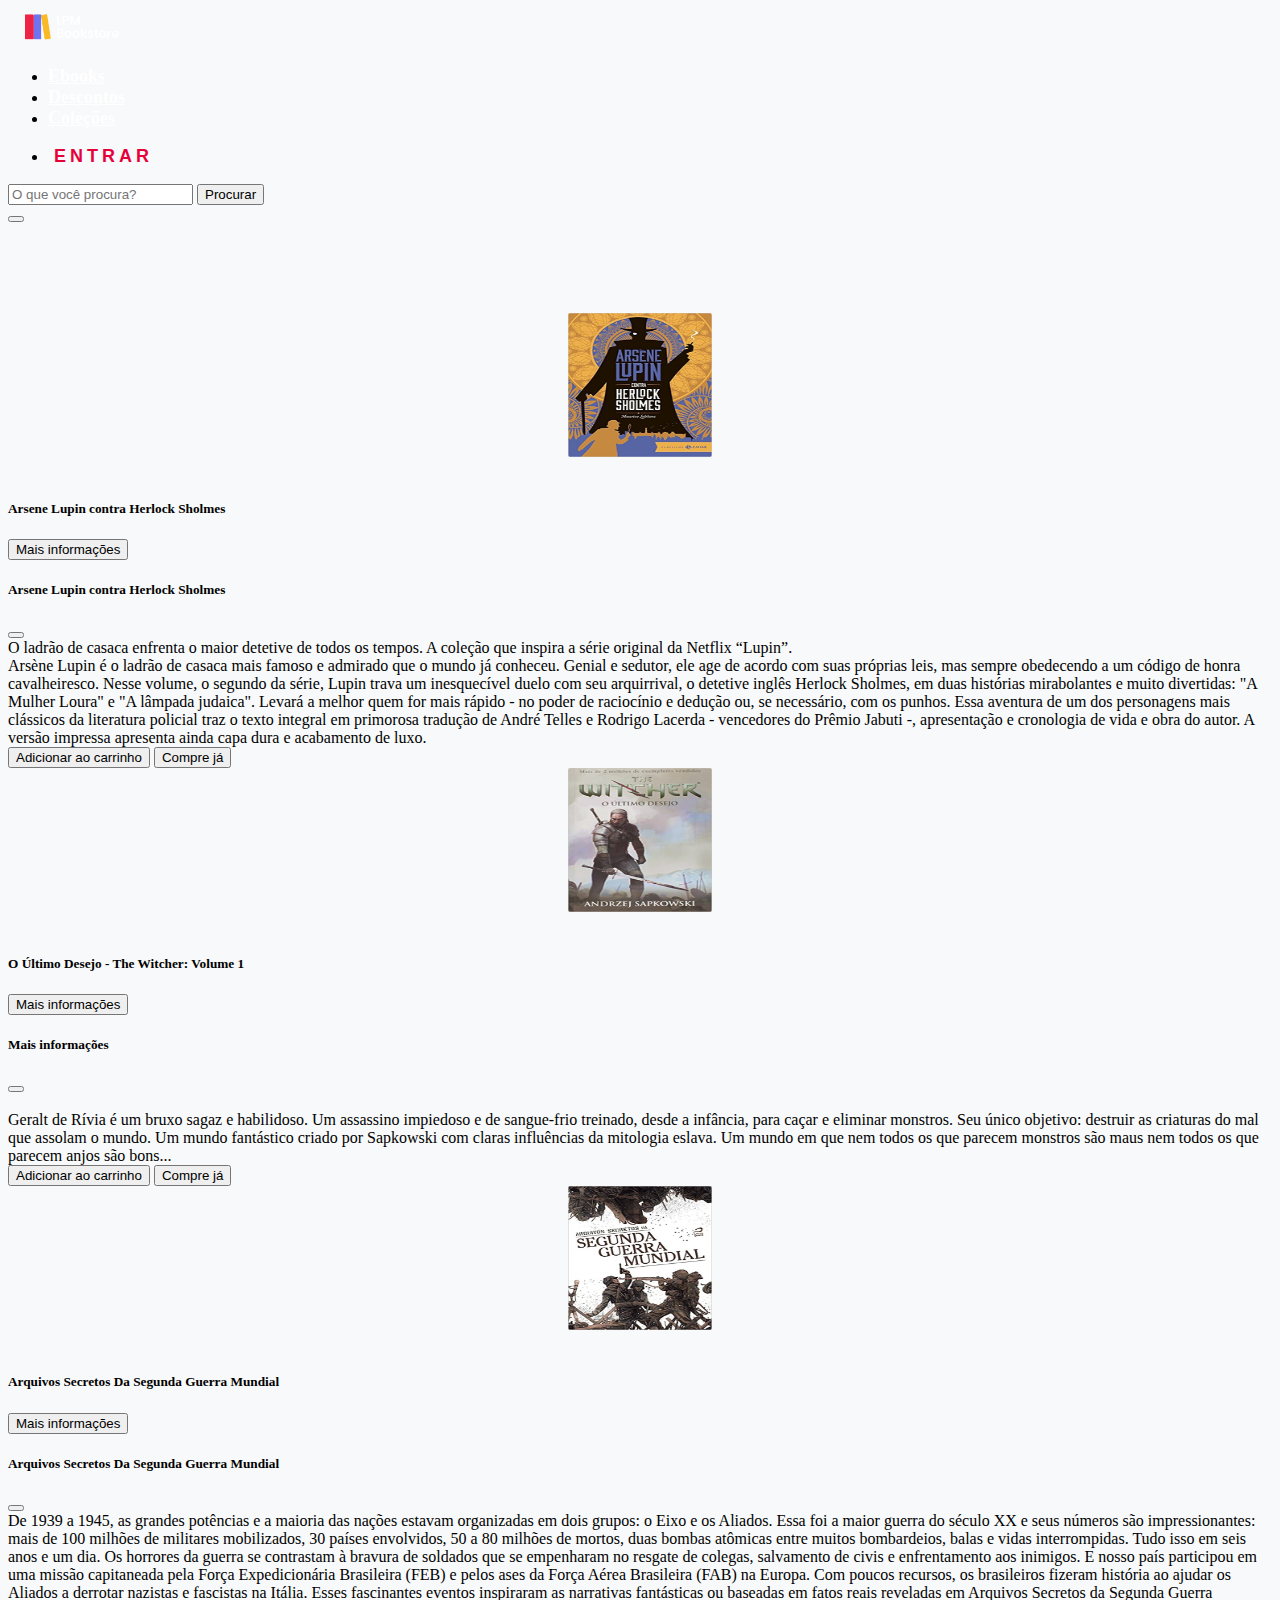
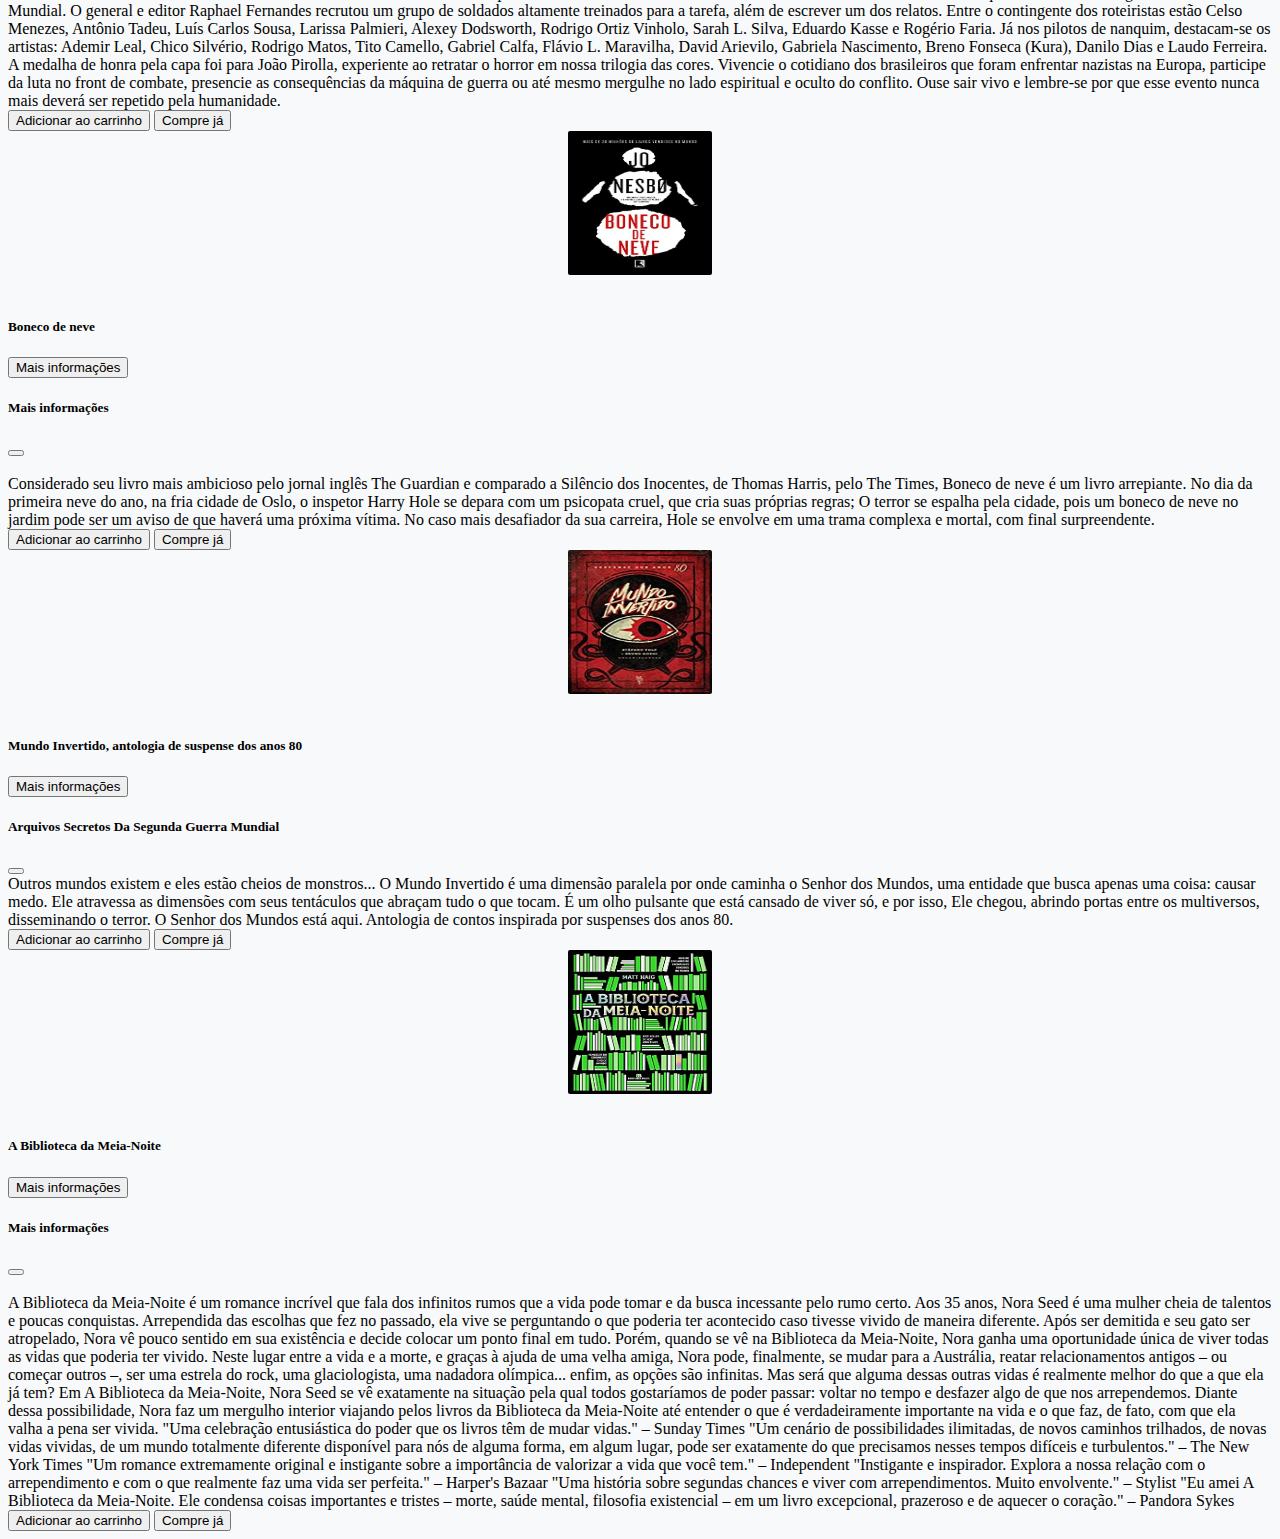
<file: index2.html>
<!DOCTYPE html>
<html lang="en">

<head>
  <meta charset="UTF-8">
  <meta http-equiv="X-UA-Compatible" content="IE=edge">
  <meta name="viewport" content="width=device-width, initial-scale=1.0">
  <link href="https://cdn.jsdelivr.net/npm/bootstrap@5.2.1/dist/css/bootstrap.min.css" rel="stylesheet" integrity="sha384-iYQeCzEYFbKjA/T2uDLTpkwGzCiq6soy8tYaI1GyVh/UjpbCx/TYkiZhlZB6+fzT" crossorigin="anonymous">
    <!-- JavaScript Bundle with Popper -->
<script src="https://cdn.jsdelivr.net/npm/bootstrap@5.2.1/dist/js/bootstrap.bundle.min.js" integrity="sha384-u1OknCvxWvY5kfmNBILK2hRnQC3Pr17a+RTT6rIHI7NnikvbZlHgTPOOmMi466C8" crossorigin="anonymous"></script>
  <link rel="stylesheet" href="cor.css">
  <title>Document</title>
</head>

<body bgcolor="#f8f9fa">
  <div class="header">
    <div class="container-fixed">
      <nav class="navbar navbar-expand-lg justify-content-between navbar navbar-dark col-12 navbar-expand-lg bg-dark"
        style="z-index: 999;">
        <div class="container-fluid col-11 m-auto">
          <a href="index.html"><img class="imgLogo navbar-brand" src="LPM (3).png" alt=""></a>
          
          <div class="collapse navbar-collapse" id="navbarSupportedContent">
            <div class="nav">
              <ul class="navbar-nav">
                <li class="nav-item">
                  <a class="nav-link" aria-current="page" href="index2.html">Ebooks</a>
                </li>
                <li class="nav-item">
                  <a class="nav-link" href="#">Descontos</a>
                </li>
                <li class="nav-item">
                  <a class="nav-link" href="colect (2).html">Coleções</a>
                </li> 
            </div> 
          </div> 
          <ul class="navbar-nav">
            <li class="nav-item">
              <a href="login.html"><button class="btnt">ENTRAR</button></a>
            </li>
          </ul>
            <form class="d-flex" role="search">
              <input class="form-control me-2" type="search" placeholder="O que você procura?" aria-label="Search">
              <button type="button" class="btn btn-outline-light btn-sm">Procurar</button>
            </form><button class="navbar-toggler" type="button" data-bs-toggle="collapse"
            data-bs-target="#navbarSupportedContent" aria-controls="navbarSupportedContent" aria-expanded="false"
            aria-label="Toggle navigation">
            <span class="navbar-toggler-icon"></span>
          </button>
        </div>
      </nav>
    </div>
  </div>
  <div class="container-fluid col-10">
    <br><br><br><br><br>

    <div class="row row-cols-1 row-cols-md-3 g-4">
      <div class="col">
        <div class="card">
          <center><img src="livro1.jpg" class="card-img-top" alt="..."></center>
          <div class="card-body"><br>
            <h5 class="card-title"><b>Arsene Lupin contra Herlock Sholmes</b></h5>
            <p class="card-text">
              <!--O ladrão de casaca enfrenta o maior detetive de todos os tempos. A coleção que inspira
              a série original da Netflix “Lupin”.-->
            </p>
            <button class="btn btn-info" type="button" data-bs-toggle="offcanvas" data-bs-target="#offcanvasTop"
              aria-controls="offcanvasTop">Mais informações</button>

            <div class="offcanvas offcanvas-top" tabindex="-1" aria-labelledby="offcanvasTopLabel">
              <div class="offcanvas-header">
                <h5 class="offcanvas-title">Arsene Lupin contra Herlock Sholmes</h5>
                <button type="button" class="btn-close" data-bs-dismiss="offcanvas" aria-label="Close"></button>
              </div>
              <div class="offcanvas-body">
                O ladrão de casaca enfrenta o maior detetive de todos os tempos.
                A coleção que inspira a série original da Netflix “Lupin”. <br>

                Arsène Lupin é o ladrão de casaca mais famoso e admirado que o mundo já conheceu. Genial e sedutor, ele
                age de acordo com suas próprias leis, mas sempre obedecendo a um código de honra cavalheiresco. Nesse
                volume, o segundo da série, Lupin trava um inesquecível duelo com seu arquirrival, o detetive inglês
                Herlock Sholmes, em duas histórias mirabolantes e muito divertidas: "A Mulher Loura" e "A lâmpada
                judaica". Levará a melhor quem for mais rápido - no poder de raciocínio e dedução ou, se necessário, com
                os punhos.
                Essa aventura de um dos personagens mais clássicos da literatura policial traz o texto integral em
                primorosa tradução de André Telles e Rodrigo Lacerda - vencedores do Prêmio Jabuti -, apresentação e
                cronologia de vida e obra do autor. A versão impressa apresenta ainda capa dura e acabamento de luxo.


                <div class="d-grid gap-2 d-md-flex justify-content-md-end">
                  <button class="btn btn-warning me-md-2  border-dark" type="button">Adicionar ao carrinho </button>
                  <button class="btn btn-success me-md-4  border-dark" type="button">Compre já</button>

                </div>
              </div>
            </div>
          </div>
        </div>
      </div>

      <div class="col">
        <div class="card">
          <center><img src="livro2.jpg" class="card-img-top" alt="..."></center>
          <div class="card-body"><br>
            <h5 class="card-title"><b>O Último Desejo - The Witcher: Volume 1</b></h5>
            <p class="card-text">
              <!--O ladrão de casaca enfrenta o maior detetive de todos os tempos. A coleção que inspira
                a série original da Netflix “Lupin”.-->
            </p>
            <button class="btn btn-info" type="button" data-bs-toggle="offcanvas" data-bs-target="#offcanvasTop"
              aria-controls="offcanvasTop">Mais informações</button>

            <div class="offcanvas offcanvas-top" tabindex="-1" id="offcanvasTop" aria-labelledby="offcanvasTopLabel">
              <div class="offcanvas-header">
                <h5 class="offcanvas-title" id="offcanvasTopLabel">Mais informações</h5>
                <button type="button" class="btn-close" data-bs-dismiss="offcanvas" aria-label="Close"></button>
              </div>
              <div class="offcanvas-body">
                <br>

                Geralt de Rívia é um bruxo sagaz e habilidoso. Um assassino impiedoso e de sangue-frio treinado, desde a
                infância, para caçar e eliminar monstros. Seu único objetivo: destruir as criaturas do mal que assolam o
                mundo. Um mundo fantástico criado por Sapkowski com claras influências da mitologia eslava. Um mundo em
                que nem todos os que parecem monstros são maus nem todos os que parecem anjos são bons...


                <div class="d-grid gap-2 d-md-flex justify-content-md-end">
                  <button class="btn btn-warning me-md-2  border-dark" type="button">Adicionar ao carrinho </button>
                  <button class="btn btn-success me-md-4  border-dark" type="button">Compre já</button>

                </div>
              </div>
            </div>
          </div>
        </div>
      </div>

      <div class="col">
        <div class="card">
          <center><img src="livro3.jpg" class="card-img-top" alt="..."></center>
          <div class="card-body"><br>
            <h5 class="card-title"><b>Arquivos Secretos Da Segunda Guerra Mundial</b></h5>
            <p class="card-text">
              <!--O ladrão de casaca enfrenta o maior detetive de todos os tempos. A coleção que inspira
                  a série original da Netflix “Lupin”.-->
            </p>
            <button class="btn btn-info" type="button" data-bs-toggle="offcanvas" data-bs-target="#offcanvasTop"
              aria-controls="offcanvasTop">Mais informações</button>

            <div class="offcanvas offcanvas-top" tabindex="-1" aria-labelledby="offcanvasTopLabel">
              <div class="offcanvas-header">
                <h5 class="offcanvas-title">Arquivos Secretos Da Segunda Guerra Mundial</h5>
                <button type="button" class="btn-close" data-bs-dismiss="offcanvas" aria-label="Close"></button>
              </div>
              <div class="offcanvas-body">
                De 1939 a 1945, as grandes potências e a maioria das nações estavam organizadas em dois grupos: o Eixo e
                os Aliados. Essa foi a maior guerra do século XX e seus números são impressionantes: mais de 100 milhões
                de militares mobilizados, 30 países envolvidos, 50 a 80 milhões de mortos, duas bombas atômicas entre
                muitos bombardeios, balas e vidas interrompidas. Tudo isso em seis anos e um dia.

                Os horrores da guerra se contrastam à bravura de soldados que se empenharam no resgate de colegas,
                salvamento de civis e enfrentamento aos inimigos. E nosso país participou em uma missão capitaneada pela
                Força Expedicionária Brasileira (FEB) e pelos ases da Força Aérea Brasileira (FAB) na Europa. Com poucos
                recursos, os brasileiros fizeram história ao ajudar os Aliados a derrotar nazistas e fascistas na
                Itália. Esses fascinantes eventos inspiraram as narrativas fantásticas ou baseadas em fatos reais
                reveladas em Arquivos Secretos da Segunda Guerra Mundial.

                O general e editor Raphael Fernandes recrutou um grupo de soldados altamente treinados para a tarefa,
                além de escrever um dos relatos. Entre o contingente dos roteiristas estão Celso Menezes, Antônio Tadeu,
                Luís Carlos Sousa, Larissa Palmieri, Alexey Dodsworth, Rodrigo Ortiz Vinholo, Sarah L. Silva, Eduardo
                Kasse e Rogério Faria. Já nos pilotos de nanquim, destacam-se os artistas: Ademir Leal, Chico Silvério,
                Rodrigo Matos, Tito Camello, Gabriel Calfa, Flávio L. Maravilha, David Arievilo, Gabriela Nascimento,
                Breno Fonseca (Kura), Danilo Dias e Laudo Ferreira. A medalha de honra pela capa foi para João Pirolla,
                experiente ao retratar o horror em nossa trilogia das cores.

                Vivencie o cotidiano dos brasileiros que foram enfrentar nazistas na Europa, participe da luta no front
                de combate, presencie as consequências da máquina de guerra ou até mesmo mergulhe no lado espiritual e
                oculto do conflito. Ouse sair vivo e lembre-se por que esse evento nunca mais deverá ser repetido pela
                humanidade.


                <div class="d-grid gap-2 d-md-flex justify-content-md-end">
                  <button class="btn btn-warning me-md-2  border-dark" type="button">Adicionar ao carrinho </button>
                  <button class="btn btn-success me-md-4  border-dark" type="button">Compre já</button>

                </div>
              </div>
            </div>
          </div>
        </div>
      </div>
      <div class="col">
        <div class="card">
          <center><img src="livro4.jpg" class="card-img-top" alt="..."></center>
          <div class="card-body"><br>
            <h5 class="card-title"><b>Boneco de neve</b></h5>
            <p class="card-text">
              <!--O ladrão de casaca enfrenta o maior detetive de todos os tempos. A coleção que inspira
                a série original da Netflix “Lupin”.-->
            </p>
            <button class="btn btn-info" type="button" data-bs-toggle="offcanvas" data-bs-target="#offcanvasTop"
              aria-controls="offcanvasTop">Mais informações</button>

            <div class="offcanvas offcanvas-top" tabindex="-1" id="offcanvasTop" aria-labelledby="offcanvasTopLabel">
              <div class="offcanvas-header">
                <h5 class="offcanvas-title" id="offcanvasTopLabel">Mais informações</h5>
                <button type="button" class="btn-close" data-bs-dismiss="offcanvas" aria-label="Close"></button>
              </div>
              <div class="offcanvas-body">
                <br>

                Considerado seu livro mais ambicioso pelo jornal inglês The Guardian e comparado a Silêncio dos
                Inocentes, de Thomas Harris, pelo The Times, Boneco de neve é um livro arrepiante. No dia da primeira
                neve do ano, na fria cidade de Oslo, o inspetor Harry Hole se depara com um psicopata cruel, que cria
                suas próprias regras; O terror se espalha pela cidade, pois um boneco de neve no jardim pode ser um
                aviso de que haverá uma próxima vítima. No caso mais desafiador da sua carreira, Hole se envolve em uma
                trama complexa e mortal, com final surpreendente.


                <div class="d-grid gap-2 d-md-flex justify-content-md-end">
                  <button class="btn btn-warning me-md-2  border-dark" type="button">Adicionar ao carrinho </button>
                  <button class="btn btn-success me-md-4  border-dark" type="button">Compre já</button>

                </div>
              </div>
            </div>
          </div>
        </div>
      </div>

      <div class="col">
        <div class="card">
          <center><img src="livro5.jpg" class="card-img-top" alt="..."></center>
          <div class="card-body"><br>
            <h5 class="card-title"><b>Mundo Invertido, antologia de suspense dos anos 80</b></h5>
            <p class="card-text">
              <!--O ladrão de casaca enfrenta o maior detetive de todos os tempos. A coleção que inspira
                  a série original da Netflix “Lupin”.-->
            </p>
            <button class="btn btn-info" type="button" data-bs-toggle="offcanvas" data-bs-target="#offcanvasTop"
              aria-controls="offcanvasTop">Mais informações</button>

            <div class="offcanvas offcanvas-top" tabindex="-1" aria-labelledby="offcanvasTopLabel">
              <div class="offcanvas-header">
                <h5 class="offcanvas-title">Arquivos Secretos Da Segunda Guerra Mundial</h5>
                <button type="button" class="btn-close" data-bs-dismiss="offcanvas" aria-label="Close"></button>
              </div>
              <div class="offcanvas-body">
                Outros mundos existem e eles estão cheios de monstros...

O Mundo Invertido é uma dimensão paralela por onde caminha o Senhor dos Mundos, uma entidade que busca apenas uma coisa: causar medo. Ele atravessa as dimensões com seus tentáculos que abraçam tudo o que tocam. É um olho pulsante que está cansado de viver só, e por isso, Ele chegou, abrindo portas entre os multiversos, disseminando o terror. O Senhor dos Mundos está aqui.

Antologia de contos inspirada por suspenses dos anos 80.


                <div class="d-grid gap-2 d-md-flex justify-content-md-end">
                  <button class="btn btn-warning me-md-2  border-dark" type="button">Adicionar ao carrinho </button>
                  <button class="btn btn-success me-md-4  border-dark" type="button">Compre já</button>

                </div>
              </div>
            </div>
          </div>
        </div>
      </div>
      <div class="col">
        <div class="card">
          <center><img src="livro6.jpg" class="card-img-top" alt="..."></center>
          <div class="card-body"><br>
            <h5 class="card-title"><b>A Biblioteca da Meia-Noite</b></h5>
            <p class="card-text">
              <!--O ladrão de casaca enfrenta o maior detetive de todos os tempos. A coleção que inspira
              a série original da Netflix “Lupin”.-->
            </p>
            <button class="btn btn-info" type="button" data-bs-toggle="offcanvas" data-bs-target="#offcanvasTop"
              aria-controls="offcanvasTop">Mais informações</button>

            <div class="offcanvas offcanvas-top" tabindex="-1" id="offcanvasTop" aria-labelledby="offcanvasTopLabel">
              <div class="offcanvas-header">
                <h5 class="offcanvas-title" id="offcanvasTopLabel">Mais informações</h5>
                <button type="button" class="btn-close" data-bs-dismiss="offcanvas" aria-label="Close"></button>
              </div>
              <div class="offcanvas-body">
                <br>

                A Biblioteca da Meia-Noite é um romance incrível que fala dos infinitos rumos que a vida pode tomar e da busca incessante pelo rumo certo. 

                Aos 35 anos, Nora Seed é uma mulher cheia de talentos e poucas conquistas. Arrependida das escolhas que fez no passado, ela vive se perguntando o que poderia ter acontecido caso tivesse vivido de maneira diferente. Após ser demitida e seu gato ser atropelado, Nora vê pouco sentido em sua existência e decide colocar um ponto final em tudo. Porém, quando se vê na Biblioteca da Meia-Noite, Nora ganha uma oportunidade única de viver todas as vidas que poderia ter vivido.
                Neste lugar entre a vida e a morte, e graças à ajuda de uma velha amiga, Nora pode, finalmente, se mudar para a Austrália, reatar relacionamentos antigos – ou começar outros –, ser uma estrela do rock, uma glaciologista, uma nadadora olímpica... enfim, as opções são infinitas. Mas será que alguma dessas outras vidas é realmente melhor do que a que ela já tem?
                Em A Biblioteca da Meia-Noite, Nora Seed se vê exatamente na situação pela qual todos gostaríamos de poder passar: voltar no tempo e desfazer algo de que nos arrependemos. Diante dessa possibilidade, Nora faz um mergulho interior viajando pelos livros da Biblioteca da Meia-Noite até entender o que é verdadeiramente importante na vida e o que faz, de fato, com que ela valha a pena ser vivida.
                
                "Uma celebração entusiástica do poder que os livros têm de mudar vidas." – Sunday Times
                "Um cenário de possibilidades ilimitadas, de novos caminhos trilhados, de novas vidas vividas, de um mundo totalmente diferente disponível para nós de alguma forma, em algum lugar, pode ser exatamente do que precisamos nesses tempos difíceis e turbulentos." – The New York Times
                "Um romance extremamente original e instigante sobre a importância de valorizar a vida que você tem." – Independent
                "Instigante e inspirador. Explora a nossa relação com o arrependimento e com o que realmente faz uma vida ser perfeita." – Harper's Bazaar
                "Uma história sobre segundas chances e viver com arrependimentos. Muito envolvente." – Stylist
                "Eu amei A Biblioteca da Meia-Noite. Ele condensa coisas importantes e tristes – morte, saúde mental, filosofia existencial – em um livro excepcional, prazeroso e de aquecer o coração." – Pandora Sykes


                <div class="d-grid gap-2 d-md-flex justify-content-md-end">
                  <button class="btn btn-warning me-md-2  border-dark" type="button">Adicionar ao carrinho </button>
                  <button class="btn btn-success me-md-4  border-dark" type="button">Compre já</button>

                </div>
              </div>
            </div>
          </div>
        </div>
      </div>

    </div>


  </div>
  </div>
  </div>




</body>

</html>
</file>
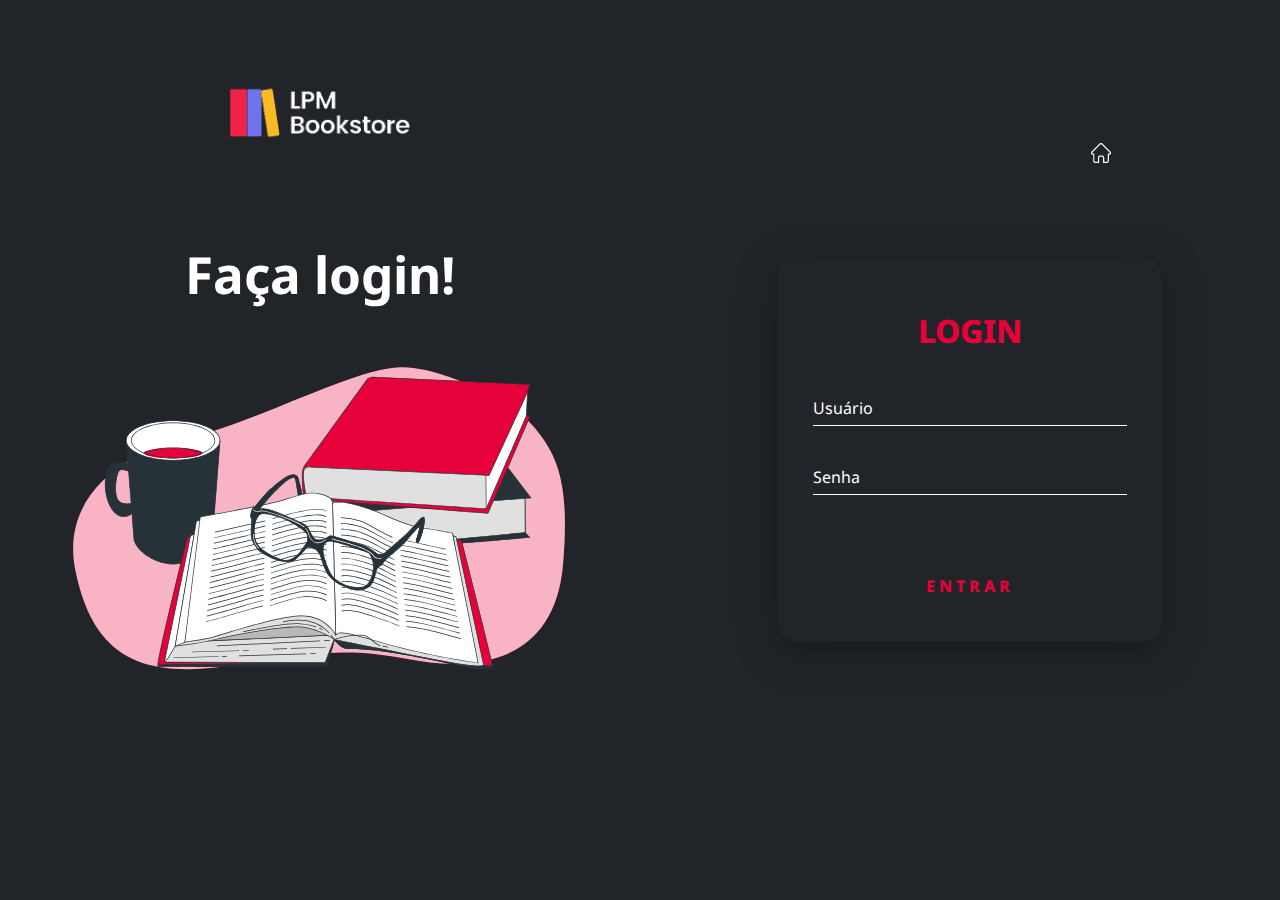
<file: login.html>
<!DOCTYPE html>
<html lang="en">

<head>
    <meta charset="UTF-8">
    <meta http-equiv="X-UA-Compatible" content="IE=edge">
    <meta name="viewport" content="width=device-width, initial-scale=1.0">
    <link rel="stylesheet" href="style.css">
    <!-- <link rel="stylesheet" href="node_modules/bootstrap/dist/css/bootstrap.min.css"> -->
    <title>Login</title>
</head>

<body>

    <div class="main-login">
        <a class="home" href="index.html"><img src="home.png" alt=""></a>
        <img class="imgLogo " src="LPM (3).png" alt="">
        <div class="left-login">
            <h1>Faça login!</h1>
            <img href="index.html" src="book2.svg" class="left-login-image" alt="">
        </div>
        <div class="right-login">
            <a class="homeg" href="index.html"><img src="home.png" alt=""></a>
            <div class="card-login">
                <center>
                    <h1> Login </h1>
                </center>
                <form>
                    <div class="user-box">
                        <input type="text" name="" required="">
                        <label> Usuário </label>
                    </div>

                    <div class="user-box">
                        <input type="password" name="" required="">
                        <label> Senha </label>
                    </div>

                    <center><a href="index.html">
                            <span></span>
                            <span></span>
                            <span></span>
                            <span></span>
                            ENTRAR
                        </a></center>
                </form>
            </div>
            <!--<button class="btn-login">Login</button>-->
        </div>
    </div>
    </div>
</body>

</html>
</file>
<file: cor.css>
body {
    background: #f8f9fa;
    
}

.card-group{
    margin-bottom: 1rem;
}

.card-group .card{
    margin: 0px 1rem;
    box-shadow: 0 0 5px rgba(43, 43, 43, 0.05);
    border: 0;
    outline: 0;
}
.btnt{
    text-decoration: none;
    text-transform: uppercase;
    letter-spacing: 4px;
    color: #e6013a;
    transition: 0.6s;
    font-size: 18px;
    border: none;
    background: none;
    font-weight: 800;
    margin-right: 3em;
    font-family: 'Anek Telugu', sans-serif;;
}

.nav-link{
    color: #fff;
    transition: 0.3s;
    font-size: 18px;
    font-weight: 600;
    
}

ul li:first-child{
    margin-left: 0;
}

.btnt:hover{

}

.imgLogo{
    width: 10vw;
    
    margin-right: 5em;
}

@media only screen and (max-width: 991px) {
    .btnt{
        margin-left: 0;
        padding-left: 0;
    }
}

@media only screen and (max-width: 739px) {
    .form-control{
        display: none;

    }
    .btn{
        display: none;
    }
}

@media only screen and (max-width: 820px) {
    
    .btn{
        margin-right: 15px;
    }
    .btnt{
        margin-right: 15px;
        padding-right: 0;
    }
}

@media only screen and (max-width: 1152px) {
    .imgLogo{
        margin-right: 3em;
    }
}

@media only screen and (max-width: 991px) {
    .imgLogo{
        margin-right: 4vw;
        width: 20vw;
    }
}

@media only screen and (max-width: 500px) {
    .imgLogo{
        width: 30vw;
        margin-right: 2vw;
    }
    .btnt{
        margin-right: 0;
    }
}

@media only screen and (max-width: 345px) {
    .imgLogo{
        width: 25vw;
        margin-right: 0;
    }
    .btnt{
        font-size: 5vw;
    }
}

button .btn-outline-light, .btn-sm, .btn{
    transition: 0.5s;
    outline: none;
}


.card-img-top{
    width: 9em;
    height: 9em;
    border-radius: 2px;
}
img {
    max-width: 10rem;
}
.offcanvas-body{
    
  
}
</file>
<file: style.css>
@import url('https://fonts.googleapis.com/css2?family=Noto+Sans:wght@400;700&display=swap');

*{
    box-sizing: border-box;
}

body{
    margin: 0;
    font-family: 'Noto sans', sans-serif;
    text-decoration: none;
}

.main-login{
    width: 100vw;
    height: 100vh;
    background: #212529;
    display: flex;
    justify-content: center;
    align-items: center;
}

/*PARTE DA ESQUERDA*/

.left-login{
    width: 50vw;
    height: 100vh;
    display: flex;
    flex-direction: column;
    justify-content: center;
    align-items: center;
    position: relative;
}

.left-login h1{
    color: #fff;
    font-size: 4vw;
}

input{
    color: white;
}

.left-login-image{
    width: 25vw;
    /*height: 60vh;
    position: absolute;
    margin: 0;
    top: 25vh;*/
}

/*PARTE DA DIREITA*/

.right-login{
    width: 50vw;
    height: 100vh;
    display: flex;
    justify-content: center;
    align-items: center;
}

.card-login{
    width: 60%;
    /*Usamos porcentagem aqui para pegar 60% dos 50vw da <div class="right login">*/
    padding: 30px 35px;
    /*O PRIMEIRO VALOR REFERE-SE AO EIXO Y, ADICIONANDO ESPAÇO EM CIMA E EMBAIXO NA DIV. JÁ O SEGUNDO VALOR REFERE-SE AO EIXO X, 
    ADICIONANDO NOS LADOS DA DIV*/
    background: #212529;
    border-radius: 20px;
    box-shadow: 0px 10px 40px #00000056;
    /*EIXO X(DIREITA-ESQUERDA), EIXO Y(CIMA-BAIXO)*/

}

.card-login h1{
    color: #e6013a;
    font-weight: 800;
    margin-bottom: 35px;
    text-transform: uppercase;
}

.card-login .user-box{
    position: relative;
}

.card-login .user-box input{
    width: 100%;
    padding: 10px 0;
    font-size: 16px;
    color: #fff;
    margin-bottom: 30px;
    border: none;
    border-bottom: 1px solid #fff;
    outline: none;
    background: transparent;
}

.card-login .user-box label{
    position: absolute;
    top: 0;
    left: 0;
    padding: 10px 0;
    font-size: 16px;
    color: #fff;
    pointer-events: none;
    transition: .5s;
}

.card-login .user-box input:focus ~ label,
.card-login .user-box input:valid ~ label{
    top: -20px;
    left: 0;
    color: #e6013a;
    font-size: 12px;
}

.card-login form a {
    position: relative;
    display: inline-block;
    padding: 10px 20px;
    color: #e6013a;
    font-size: 16px;
    text-decoration: none;
    text-transform: uppercase;
    overflow: hidden;
    transition: .5s;
    margin-top: 40px;
    letter-spacing: 4px;
    font-weight: 800;
}

.card-login a:hover{
    background: #e6013a;
    color: #fff;
    
    
    
}

.card-login a span{
    position: absolute;
    display: block;
}

.card-login a span:nth-child(1){
    top: 0;
    left: -100%;
    width: 100%;
    height: 2px;
    background: linear-gradient(90deg, transparent, #e6013a);
    animation: btn-anim1 1.5s linear infinite;
}

@keyframes btn-anim1{
    0%{
        left: -100%;
    }
    50%, 100%{
        left: 100%;
    }
}

.card-login a span:nth-child(2){
    top: -100%;
    right: 0;
    width: 2px;
    height: 100%;
    background: linear-gradient(180deg, transparent, #e6013a);
    animation: btn-anim2 1.5s linear infinite;
    animation-delay: .375s;
}

@keyframes btn-anim2{
    0%{
        top: -100%;
    }
    50%, 100%{
        top: 100%;
    }
}

.card-login a span:nth-child(3){
    bottom: 0;
    right: -100%;
    width: 100%;
    height: 2px;
    background: linear-gradient(270deg, transparent, #e6013a);
    animation: btn-anim3 1.5s linear infinite;
    animation-delay: .75s;
}

@keyframes btn-anim3{
    0%{
        right: -100%;
    }
    50%, 100%{
        right: 100%;
    }
}

.card-login a span:nth-child(4){
    bottom: -100%;
    left: 0;
    width: 2px;
    height: 100%;
    background: linear-gradient(360deg, transparent, #e6013a);
    animation: btn-anim4 1.5s linear infinite;
    animation-delay: 1.15s;
}

@keyframes btn-anim4{
    0%{
        top: 100%;
    }
    50%, 100%{
        top: -100%;
    }
}

.btn-login:hover{
    box-shadow: 3px 3px 35px -12px #00ff8052;
}

@media only screen and (max-width: 1000px) {
    .card-login{
        width: 85%;
    }
    .left-login h1{
        font-size: 4vw;
    }
}

@media only screen and (max-width: 600px) {
    .main-login{
        flex-direction: column;
    }
    .left-login h1{
        display: none;
    }

    .left-login{
        width: 100%;
        height: auto;
    }

    .right-login{
        width: 100%;
        height: auto;
        margin-top: 30px;
    }

    .left-login-image{
        width: 50vw;
    }

    .card-login{
        width: 90%;
    }
}

.imgLogo{
    position: absolute;
    width: 19vw;
    top: 5vh;
    left:15.5vw;
} 

.home{
    
margin-bottom: 12vw;
}

.homeg{   
position: relative;
bottom: 20vw;
left: 26vw;
}

@media only screen and (max-width: 2000px) {
    .home{
        display: none;
    }
}

@media only screen and (max-width: 1300px) {
    .left-login-image{
        width: 40vw;
    }
    .left-login h1{
        margin-bottom: 5vh;
    }
    .imgLogo{
        top: 3vh;
    }
    .homeg{   
        bottom: 23vw;
        }
}

@media only screen and (max-width: 1280px) {
    .imgLogo{
        top: 6vw;
    }
}

@media only screen and (max-width: 1024px) {
    .imgLogo{
        top: 4vw;
    }
}

@media only screen and (max-width: 820px) {
    .imgLogo{
        top: 15vw;
    }
}

@media only screen and (max-width: 768px) {
    .imgLogo{
        top: 37vw;
    }
    .homeg{   
        bottom: 30vw;
    }
}

@media only screen and (max-width: 720px) {
    .imgLogo{
        top: 18vw;
    }
}

@media only screen and (max-width: 600px) {
    .left-login-image{
        width:50%;
        margin-bottom: 4vw;
    }
    .imgLogo{
        display: none;
    }
    .home{
        display: inherit;
    }
    .homeg{
        display: none;
    }
}
</file>
